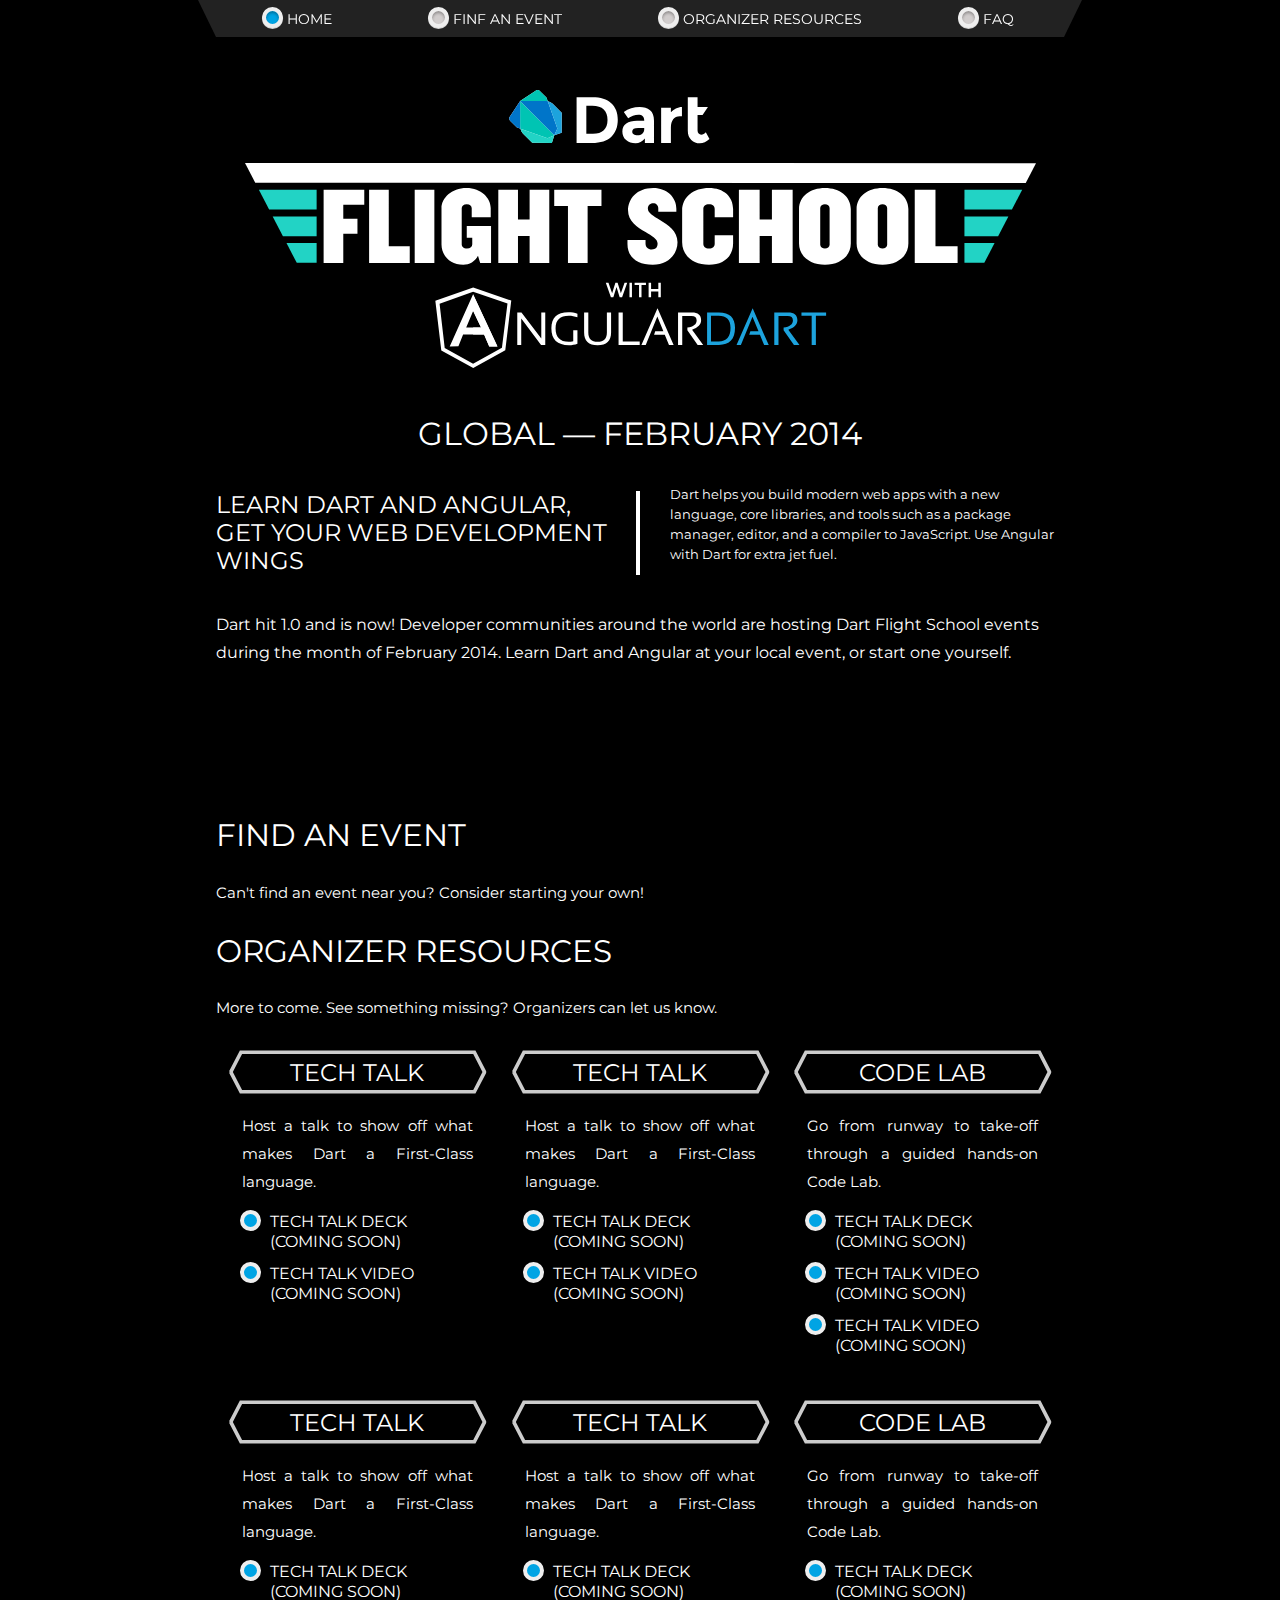
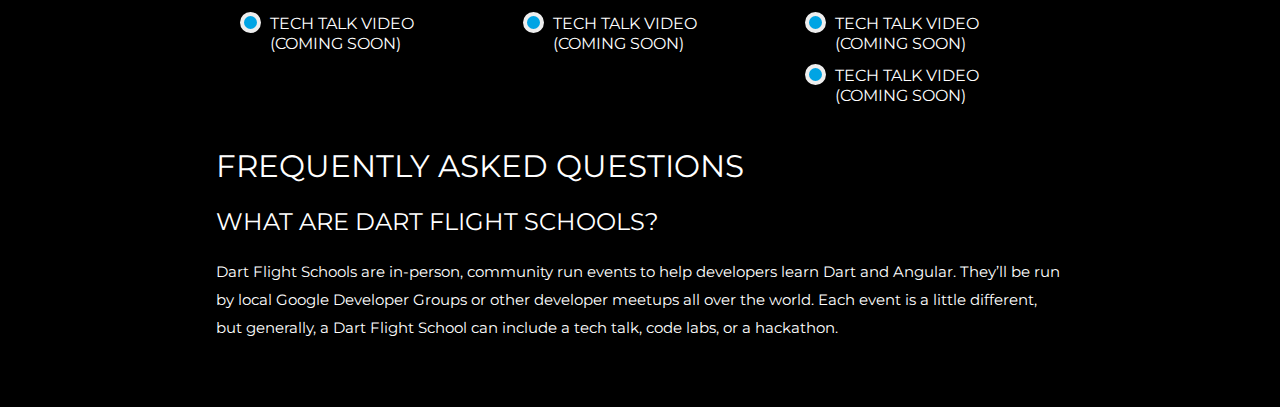
<file: index.html>
<!DOCTYPE html>
<html>
<head>
    <meta charset="utf-8">
    <title>Dart Flight School - Learn Dart</title>
    <link rel="stylesheet" href="css/normalize.css"/>
    <link href='http://fonts.googleapis.com/css?family=Montserrat' rel='stylesheet' type='text/css'>
    <link rel="stylesheet" href="css/style.css"/>
</head>
<body>

    <header>
        <nav class="top-panel">
            <a href="#">
                <input id="home" name="nav-item" type="radio" checked/>
                <label for="home">Home</label>
            </a>
            <a href="#">
                <input id="event" name="nav-item" type="radio"/>
                <label for="event">Finf an event</label>
            </a>
            <a href="#">
                <input id="resources" name="nav-item" type="radio"/>
                <label for="resources">Organizer resources</label>
            </a>
            <a href="#">
                <input id="faq" name="nav-item" type="radio"/>
                <label for="faq">Faq</label>
            </a>
        </nav>
    </header>

    <section class="main-area">
        <img src="images/header.svg" width="791" height="278" alt="main-img"/>
        <div class="main-info">
            <h1>Global — February 2014</h1>
            <div class="central-wrp clearfix">
                <h2>Learn Dart  and Angular, get your web development wings</h2>
                <p>
                    Dart helps you build modern web apps with a new language, core libraries, and tools
                    such as a package manager, editor, and a compiler to JavaScript.
                    Use Angular with Dart for extra jet fuel.
                </p>
            </div>
            <p class="info-text">
                Dart hit 1.0 and is now!
                Developer communities around the world are hosting Dart Flight School
                events during the month of February 2014. Learn Dart and Angular
                at your local event, or start one yourself.
            </p>
        </div>
    </section>

    <section class="map-area">
        <h2>Find an event</h2>
        <div class="map-container"></div>
        <p>
            Can't find an event near you? Consider
            <a href="#">starting your own</a>!
        </p>
    </section>

    <section class="resources-area">
        <h2>ORGANIZER RESOURCES</h2>
        <p>
            More to come. See something missing?
            <a href="#">Organizers can let us know.</a>
        </p>
        <div class="item-box clearfix">
            <div class="item-block">
                <h3>TECH TALK</h3>
                <p>
                    Host a talk to show off what makes Dart a First-Class language.
                </p>
                <ul>
                    <li>
                        <a href="#" class="source-link">
                            Tech Talk deck (Coming soon)
                        </a>
                    </li>
                    <li>
                        <a href="#" class="source-link">
                            Tech Talk video (Coming soon)
                        </a>
                    </li>
                </ul>
            </div>
            <div class="item-block">
                <h3>TECH TALK</h3>
                <p>
                    Host a talk to show off what makes Dart a First-Class language.
                </p>
                <ul>
                    <li>
                        <a href="#" class="source-link">
                            Tech Talk deck (Coming soon)
                        </a>
                    </li>
                    <li>
                        <a href="#" class="source-link">
                            Tech Talk video (Coming soon)
                        </a>
                    </li>
                </ul>
            </div>
            <div class="item-block">
                <h3>CODE LAB</h3>
                <p>
                    Go from runway to take-off through a guided hands-on Code Lab.
                </p>
                <ul>
                    <li>
                        <a href="#" class="source-link">
                            Tech Talk deck (Coming soon)
                        </a>
                    </li>
                    <li>
                        <a href="#" class="source-link">
                            Tech Talk video (Coming soon)
                        </a>
                    </li>
                    <li>
                        <a href="#" class="source-link">
                            Tech Talk video (Coming soon)
                        </a>
                    </li>
                </ul>
            </div>
        </div>
        <div class="item-box clearfix">
            <div class="item-block">
                <h3>TECH TALK</h3>
                <p>
                    Host a talk to show off what makes Dart a First-Class language.
                </p>
                <ul>
                    <li>
                        <a href="#" class="source-link">
                            Tech Talk deck (Coming soon)
                        </a>
                    </li>
                    <li>
                        <a href="#" class="source-link">
                            Tech Talk video (Coming soon)
                        </a>
                    </li>
                </ul>
            </div>
            <div class="item-block">
                <h3>TECH TALK</h3>
                <p>
                    Host a talk to show off what makes Dart a First-Class language.
                </p>
                <ul>
                    <li>
                        <a href="#" class="source-link">
                            Tech Talk deck (Coming soon)
                        </a>
                    </li>
                    <li>
                        <a href="#" class="source-link">
                            Tech Talk video (Coming soon)
                        </a>
                    </li>
                </ul>
            </div>
            <div class="item-block">
                <h3>CODE LAB</h3>
                <p>
                    Go from runway to take-off through a guided hands-on Code Lab.
                </p>
                <ul>
                    <li>
                        <a href="#" class="source-link">
                            Tech Talk deck (Coming soon)
                        </a>
                    </li>
                    <li>
                        <a href="#" class="source-link">
                            Tech Talk video (Coming soon)
                        </a>
                    </li>
                    <li>
                        <a href="#" class="source-link">
                            Tech Talk video (Coming soon)
                        </a>
                    </li>
                </ul>
            </div>
        </div>
    </section>

    <section class="faq-area">
        <h2>FREQUENTLY ASKED QUESTIONS</h2>
        <h3>WHAT ARE DART FLIGHT SCHOOLS?</h3>
        <p>
            Dart Flight Schools are in-person, community run events
            to help developers learn Dart and Angular. They’ll be
            run by local Google Developer Groups or other developer
            meetups all over the world. Each event is a little different,
            but generally, a Dart Flight School can include a tech talk,
            code labs, or a hackathon.</p>
    </section>
    <script type="text/javascript" src="script.js"></script>
</body>
</html>
</file>
<file: css/style.css>
BODY {
    padding-bottom: 50px;

    background: #000;
    color: #FFF;
    font-family: 'Montserrat', sans-serif;
    }

A:link,
A:visited {
    color: #FFF;
    }

A:hover,
A:active {
    text-decoration: none;
    }

H1 {
    font-weight: normal;
    text-transform: uppercase;
    }

H2 {
    font-size: 31px;
    font-weight: normal;
    line-height: 36px;
    text-transform: uppercase;
    }

H3 {
    font-size: 24px;
    font-weight: normal;
    }

P {
    font-size: 13px;
    line-height: 20px;
    }

HEADER {
    position: fixed;
    top: 0;

    width: 100%;
    }

.top-panel,
SECTION {
    margin: 0 auto;

    width: 848px;
    }

.top-panel {
    position: relative;

    background-color: #222;
    height: 37px;
    }

.top-panel::before,
.top-panel::after {
    content: "";
    position: absolute;
    top: 0;

    border-width: 37px 18px;
    border-color: #222 transparent;
    }

.top-panel::before {
    left: 0;
    margin-left: -18px;

    border-style: solid none none solid;
    }

.top-panel::after {
    right: 0;
    margin-right: -18px;

    border-style: solid solid none none;
    }

LABEL {
    position: relative;
    padding-left: 25px;

    display: inline-block;
    color: #FFF;
    cursor: pointer;
    font-size: 14px;
    text-transform: uppercase;
    }

LABEL::before {
    content: "";
    position: absolute;
    left: 0;
    bottom: -2px;

    display: inline-block;
    height: 13px;
    width: 13px;

    border: 4px solid #eee;
    border-radius: 13px;
    background-color: #D1CDCD;
    -webkit-box-shadow: inset 0 2px 3px 0 rgba(0, 0, 0, .3),
    0 1px 0 0 rgba(255, 255, 255, .8);
    -moz-box-shadow: inset 0 2px 3px 0 rgba(0, 0, 0, .3),
    0 1px 0 0 rgba(255, 255, 255, .8);
    box-shadow: inset 0 2px 3px 0 rgba(0, 0, 0, .3),
    0 1px 0 0 rgba(255, 255, 255, .8);

    }

INPUT[type="radio"] {
    padding: 0;

    display: none;
    -webkit-box-sizing: border-box;
    -moz-box-sizing: border-box;
    box-sizing: border-box;
    }

INPUT[type="radio"]:checked + LABEL:before {
    content: "";
    text-shadow: 1px 1px 1px rgba(0, 0, 0, .2);
    font-size: 15px;
    background: #00a4e4;
    text-align: center;
    line-height: 15px;
    }

.top-panel > A {
    margin: 0 46px;
    padding: 11px 0;

    display: inline-block;
    }

.main-area {
    padding-top: 90px;
    }

.main-area > IMG {
    margin: 0 auto;

    display: block;
    }

.main-info > H1 {
    margin-top: 50px;

    text-align: center;
    }

.info-text {
    font-size: 16px;
    line-height: 28px;
    }

.central-wrp > H2,
.central-wrp > P {
    width: 50%;

    -webkit-box-sizing: border-box;
    -moz-box-sizing: border-box;
    box-sizing: border-box;
    }

.central-wrp > H2 {
    float: left;
    padding-right: 20px;

    border-right: 4px solid #FFF;
    font-size: 24px;
    line-height: 28px;
    }

.central-wrp > P {
    float: right;
    padding-left: 30px;
    }

.map-area > P {
    font-size: 15px;
    line-height: 28px;
    }

.map-area {
    margin-top: 150px;
    }

.resources-area > P {
    font-size: 15px;
    line-height: 28px;
    }

.item-box {
    margin-bottom: 15px;
    }

.item-block {
    float: left;

    width: 33.3333333%;
    }

.item-block > H3 {
    margin: 12px 0;
    padding: 12px 0;

    background: url("../images/event-format.svg") center center no-repeat;
    font-size: 24px;
    font-weight: normal;
    text-align: center;
    }

.item-block > P {
    padding: 0 26px;

    font-size: 15px;
    line-height: 28px;
    text-align: justify;
    }

.item-block > ul {
    padding: 0;
    list-style: none;
    }

.item-block > UL > LI A {
    position: relative;
    margin: 12px 24px;
    padding-left: 30px;

    display: block;

    font-size: 16px;
    line-height: 20px;
    text-transform: uppercase;
    }

.item-block > UL > LI A::before {
    content: "";
    position: absolute;
    left: 0;
    top: -2px;

    display: inline-block;
    height: 13px;
    width: 13px;

    background: #00a4e4;
    border: 4px solid #eee;
    border-radius: 13px;
    }

.faq-area > P {
    font-size: 15px;
    line-height: 28px;
    }
</file>
